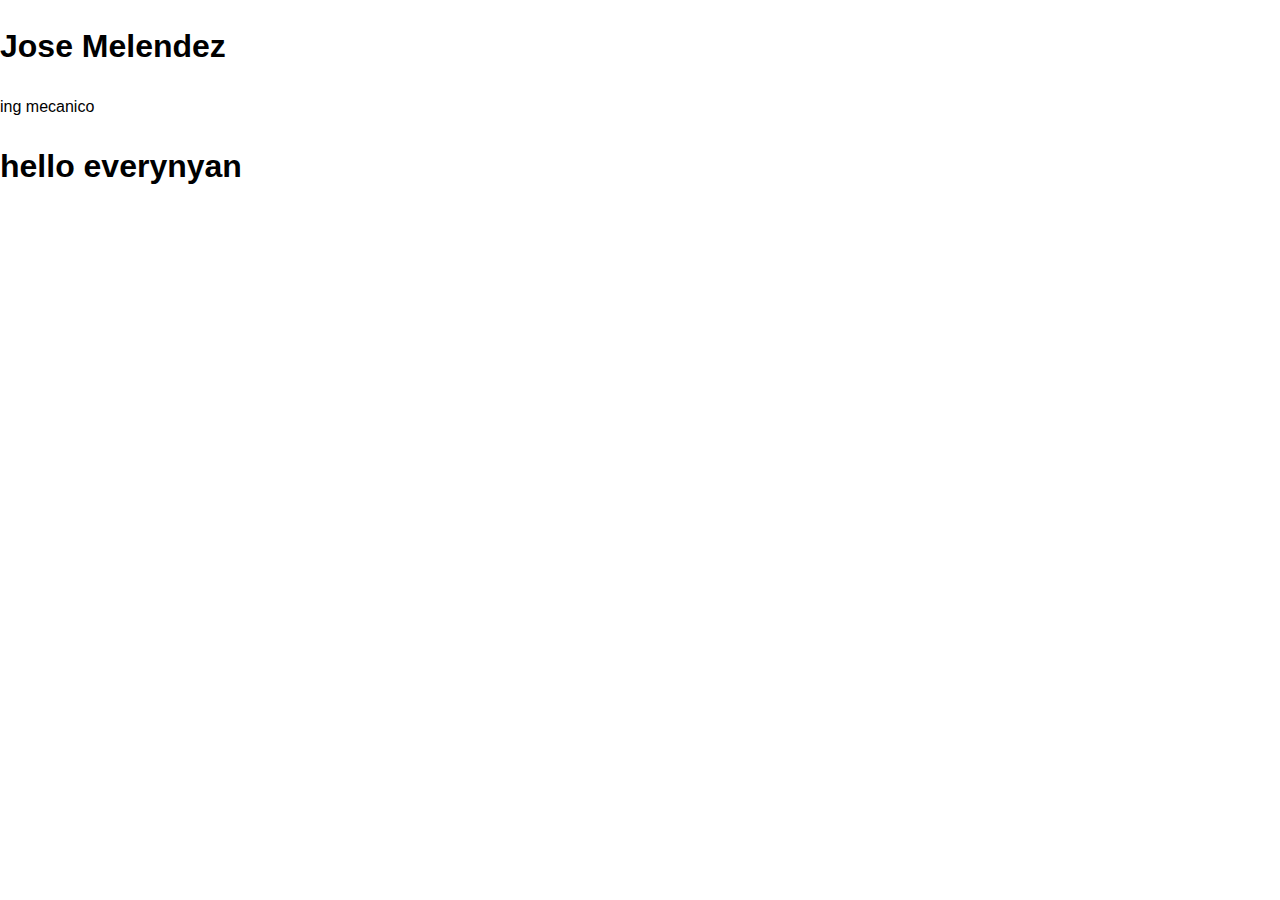
<file: index.html>
<!DOCTYPE html>
<html lang="en">
<head>
    <meta charset="UTF-8">
    <meta name="viewport" content="width=device-width, initial-scale=1.0">
    <title>Document</title>
    <link rel="stylesheet" href="estilo.css">
</head>
<body>
    <div class="contenedor">
        <div class="item1">
            <h1>Jose Melendez</h1>
            <p>ing mecanico</p>
        </div>
        <div class="item2">
          <h1>  hello everynyan</h1>
        </div>
        
    </div>
</body>
</html>
</file>
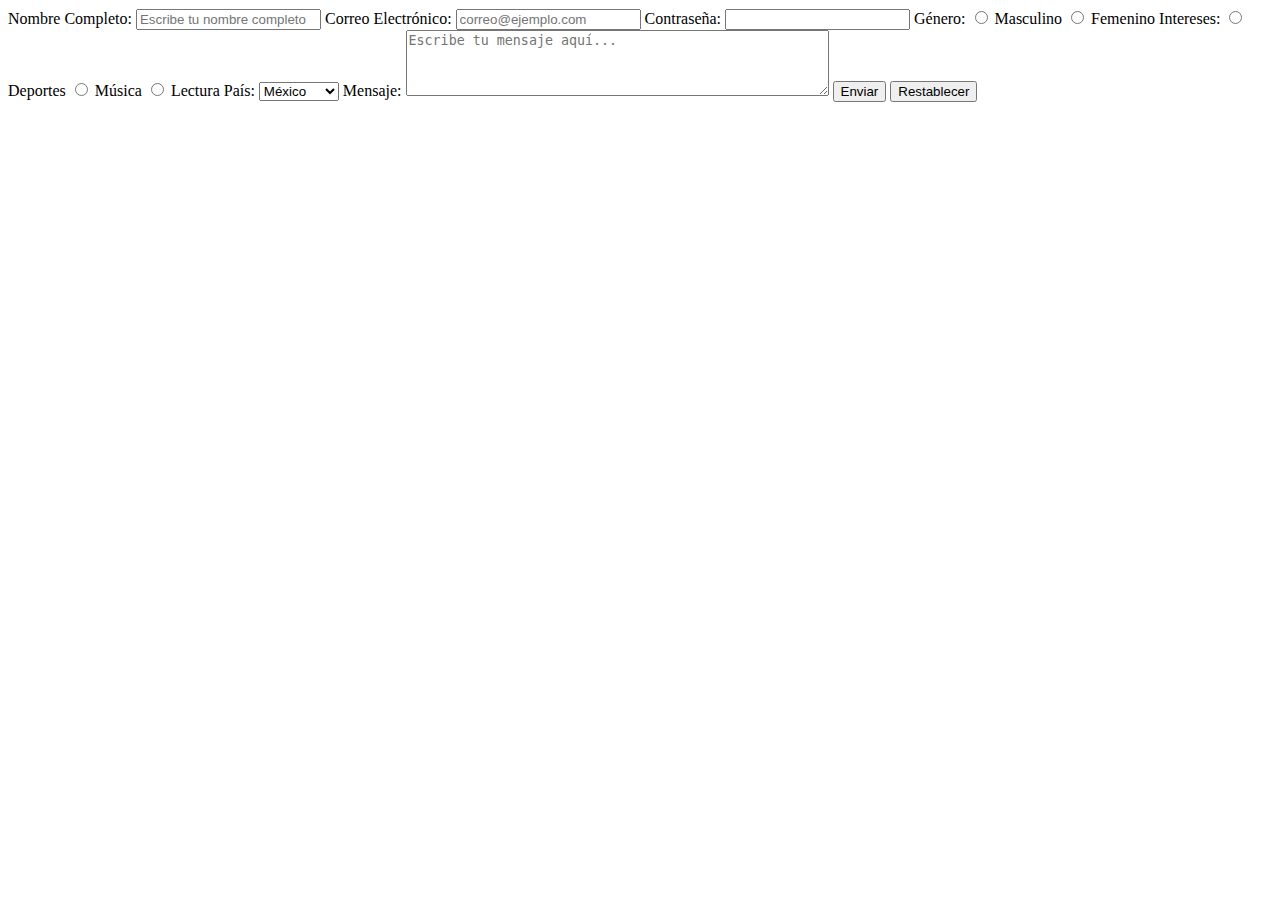
<file: formulario.html>
<!DOCTYPE html>
<html lang="en">
<head>
    <meta charset="UTF-8">
    <meta name="viewport" content="width=device-width, initial-scale=1.0">
    <title>Document</title>
</head>
<body>
    <form action="/enviar_datos" method="get">
        <label for="nombre">Nombre Completo:</label>
        <input type="text" id="nombre" name="nombre" required placeholder="Escribe tu nombre completo">
    
        <label for="email">Correo Electrónico:</label>
        <input type="email" id="email" name="email" required placeholder="correo@ejemplo.com">
    
        <label for="password">Contraseña:</label>
        <input type="password" id="password" name="password" required>
    
        <label>Género:</label>
        <input type="radio" name="genero" value="masculino"> Masculino
        <input type="radio" name="genero" value="femenino"> Femenino
    
        <label>Intereses:</label>
        <input type="radio" name="interes" value="deportes"> Deportes
        <input type="radio" name="interes" value="musica"> Música
        <input type="radio" name="interes" value="lectura"> Lectura
    
        <label for="pais">País:</label>
        <select id="pais" name="pais">
            <option value="mexico">México</option>
            <option value="españa">España</option>
            <option value="argentina">Argentina</option>
        </select>
    
        <label for="mensaje">Mensaje:</label>
        <textarea id="mensaje" name="mensaje" rows="4" cols="50" placeholder="Escribe tu mensaje aquí..."></textarea>
    
        <button type="submit">Enviar</button>
        <button type="reset">Restablecer</button>
    </form>
             
</body>
</html>
</file>
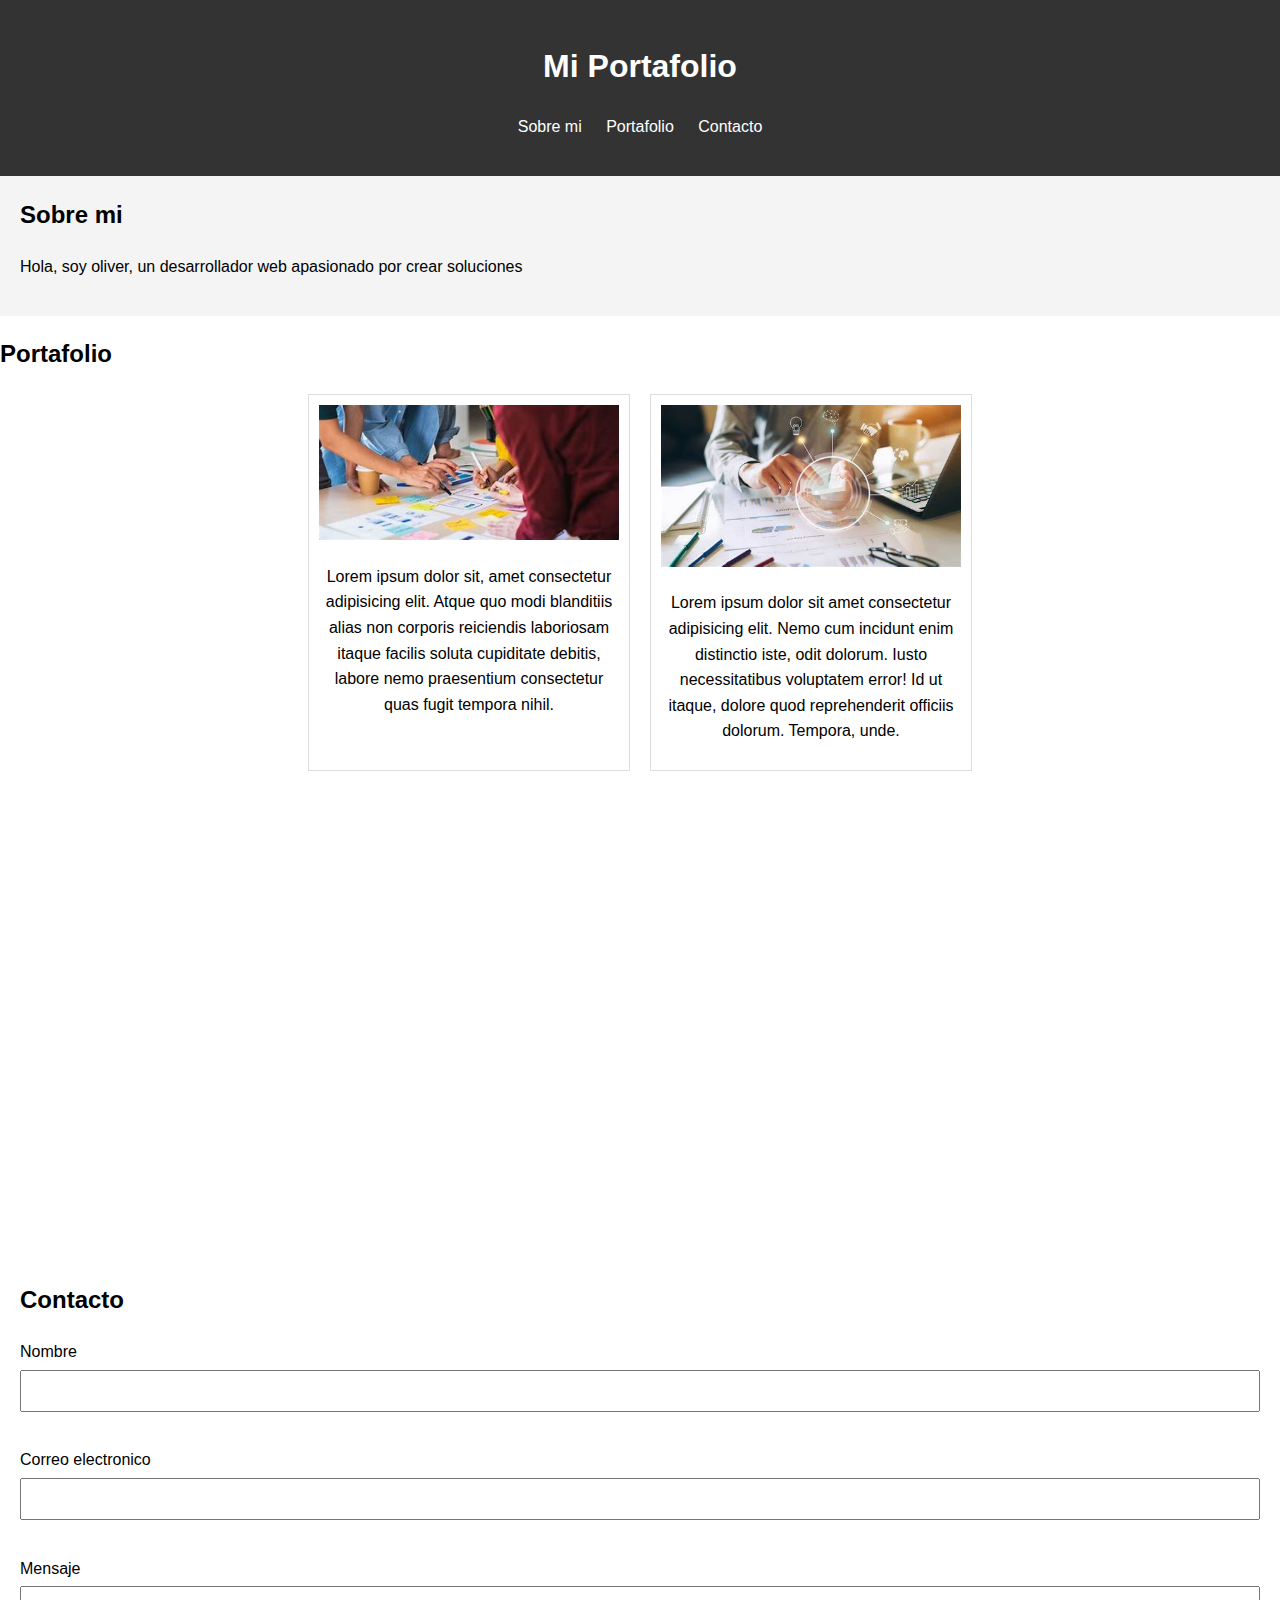
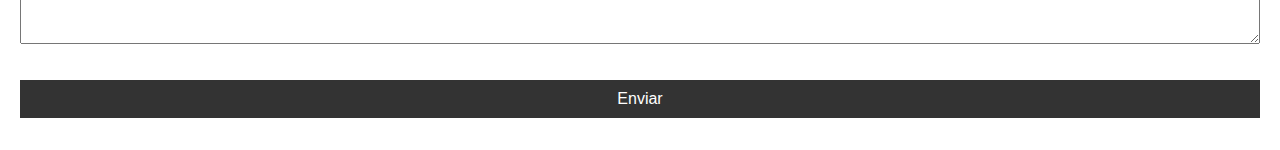
<file: pagina.html>
<!DOCTYPE html>
<html lang="es">
<head>
    <meta charset="UTF-8">
    <meta name="viewport" content="width=device-width, initial-scale=1.0">
    <title>Portafolio personal</title>
    <link rel="stylesheet" href="estilo.css">
</head>
<body>
    <header>
    <h1>Mi Portafolio</h1>
        <nav>
            <ul>
                <li><a href="#about">Sobre mi</a></li>
                <li><a href="#portafolio">Portafolio</a></li>
                <li><a href="#contact">Contacto</a></li>
            </ul>
        </nav>
    </header>
    <section id="about">
        <h2>Sobre mi</h2>
        <p>Hola, soy oliver, un desarrollador web apasionado por crear soluciones</p>
    </section>
    <section id="portafolio">
        <h2>Portafolio</h2>
        <div class="gallery">
            <div class="project">
                <img src="proyecto1.jpg" alt="Proyecto 1">
                <p>Lorem ipsum dolor sit, amet consectetur adipisicing elit. Atque quo modi blanditiis alias non corporis reiciendis laboriosam itaque facilis soluta cupiditate debitis, labore nemo praesentium consectetur quas fugit tempora nihil.</p>
            </div>
            <div class="project">
                <img src="proyecto2.jpg" alt="Proyecto 2">
                <p>Lorem ipsum dolor sit amet consectetur adipisicing elit. Nemo cum incidunt enim distinctio iste, odit dolorum. Iusto necessitatibus voluptatem error! Id ut itaque, dolore quod reprehenderit officiis dolorum. Tempora, unde.</p>
            </div>
            <iframe src="https://www.google.com/maps/embed?pb=!1m18!1m12!1m3!1d15836.425774459452!2d-73.12093410000001!3d7.113662!2m3!1f0!2f0!3f0!3m2!1i1024!2i768!4f13.1!3m3!1m2!1s0x8e683fda29de85d9%3A0x307c520ff61a2c2a!2sHomecenter%20%7C%20Bucaramanga!5e0!3m2!1ses-419!2sco!4v1740622283815!5m2!1ses-419!2sco" width="600" height="450" style="border:0;" allowfullscreen="" loading="lazy" referrerpolicy="no-referrer-when-downgrade"></iframe>
        </div>
        
    </section>
    <section id="contact">
        <h2>Contacto</h2>
        <form action="/submit" method="post">
            <label for="name">Nombre</label>
            <input type="text" id="name" name="name" required><br>
            <label for="email">Correo electronico</label>
            <input type="email" id="email" name="email" required><br>
            <label for="message">Mensaje</label>
            <textarea name="message" id="message" required></textarea><br>
            <input type="submit" value="Enviar">
        </form>
    </section>
</body>
</html>
</file>
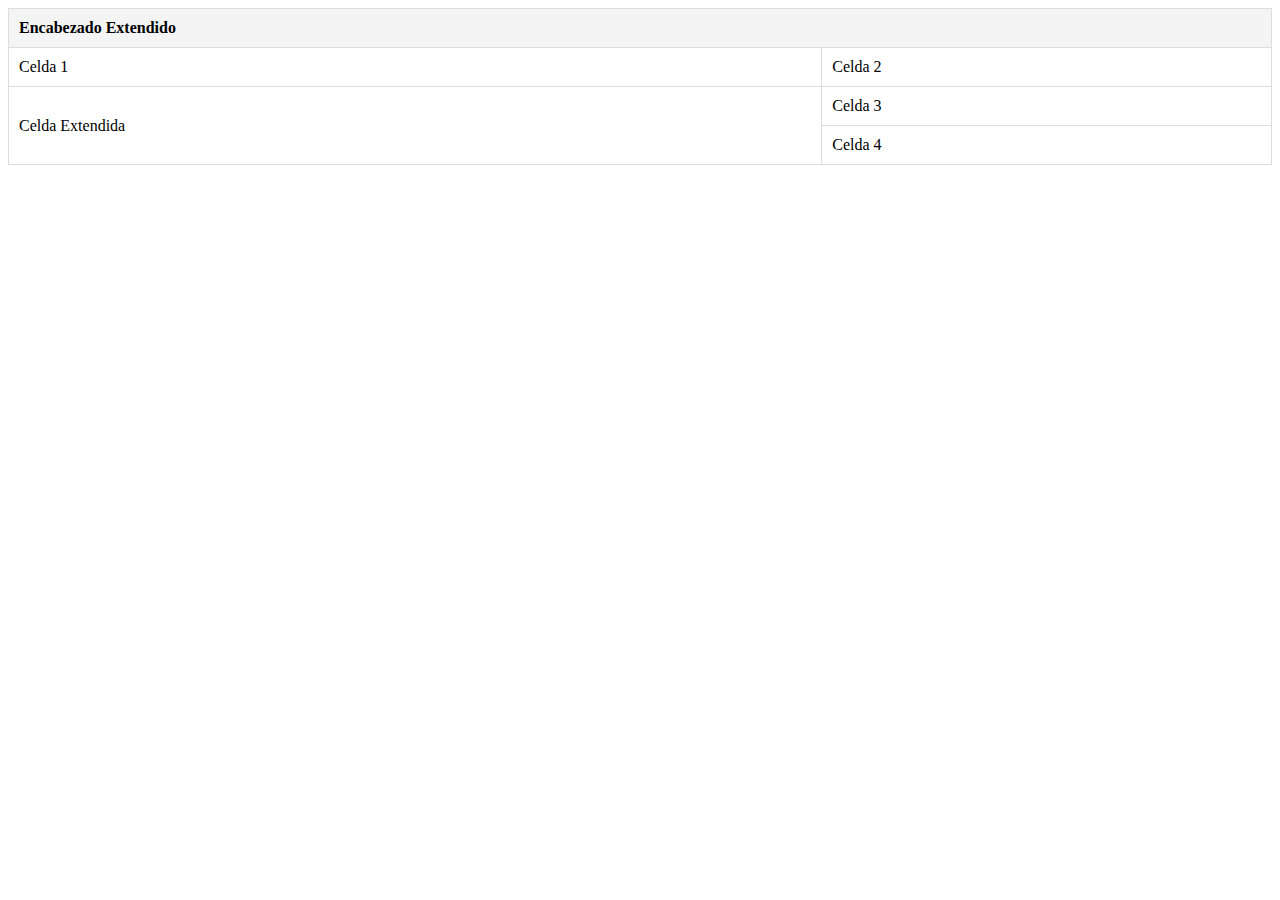
<file: tabla.html>
<!DOCTYPE html>
<html lang="en">
<head>
    <meta charset="UTF-8">
    <meta name="viewport" content="width=device-width, initial-scale=1.0">
    <title>Document</title>
</head>
<body>
    <table>
        <tr>
            <th colspan="2">Encabezado Extendido</th>
        </tr>
        <tr>
            <td>Celda 1</td>
            <td>Celda 2</td>
        </tr>
        <tr>
            <td rowspan="2">Celda Extendida</td>
            <td>Celda 3</td>
        </tr>
        <tr>
            <td>Celda 4</td>
        </tr>
    </table>
    <style>
        table {
            width: 100%;
            border-collapse: collapse;
        }
        th, td {
            padding: 10px;
            border: 1px solid #ddd;
            text-align: left;
        }
        th {
            background-color: #f4f4f4;
        }
    </style>
               
</body>
</html>
</file>
<file: estilo.css>
body{
    font-family: Arial, sans-serif;
    line-height:1.6;
    margin: 0;
    padding: 0;
}

header{
    background: #333;
    color: #fff;
    padding: 20px 0;
    text-align: center;
}

nav ul{
    list-style: none;
    padding: 0;
}

nav ul li{
    display: inline;
    margin: 0 10px;
}

nav ul li a{
    color: #fff;
    text-decoration: none;
}

#about{
    padding: 20px;
    background: #f4f4f4;
}

#about h2{
    margin-top: 0;
}

.gallery{
    display: flex;
    flex-wrap: wrap;
    gap: 20px;
    justify-content: center;
}

.project{
    width: 300px;
    padding: 10px;
    background: #fff;
    border: 1px solid #ddd;
    text-align: center;
}

.project img{
    max-width: 100%;
    height: auto;
}

#contact{
    padding: 20px;
}

form{
    display: flex;
    flex-direction: column;
}

form label{
    margin-bottom: 5px;
}

form input, form textarea{
    margin-bottom: 10px;
    padding: 10px;
    font-size: 16px;
}

form input[type="submit"]{
    background: #333;
    color: #fff;
    border: none;
    cursor: pointer;
}
</file>
